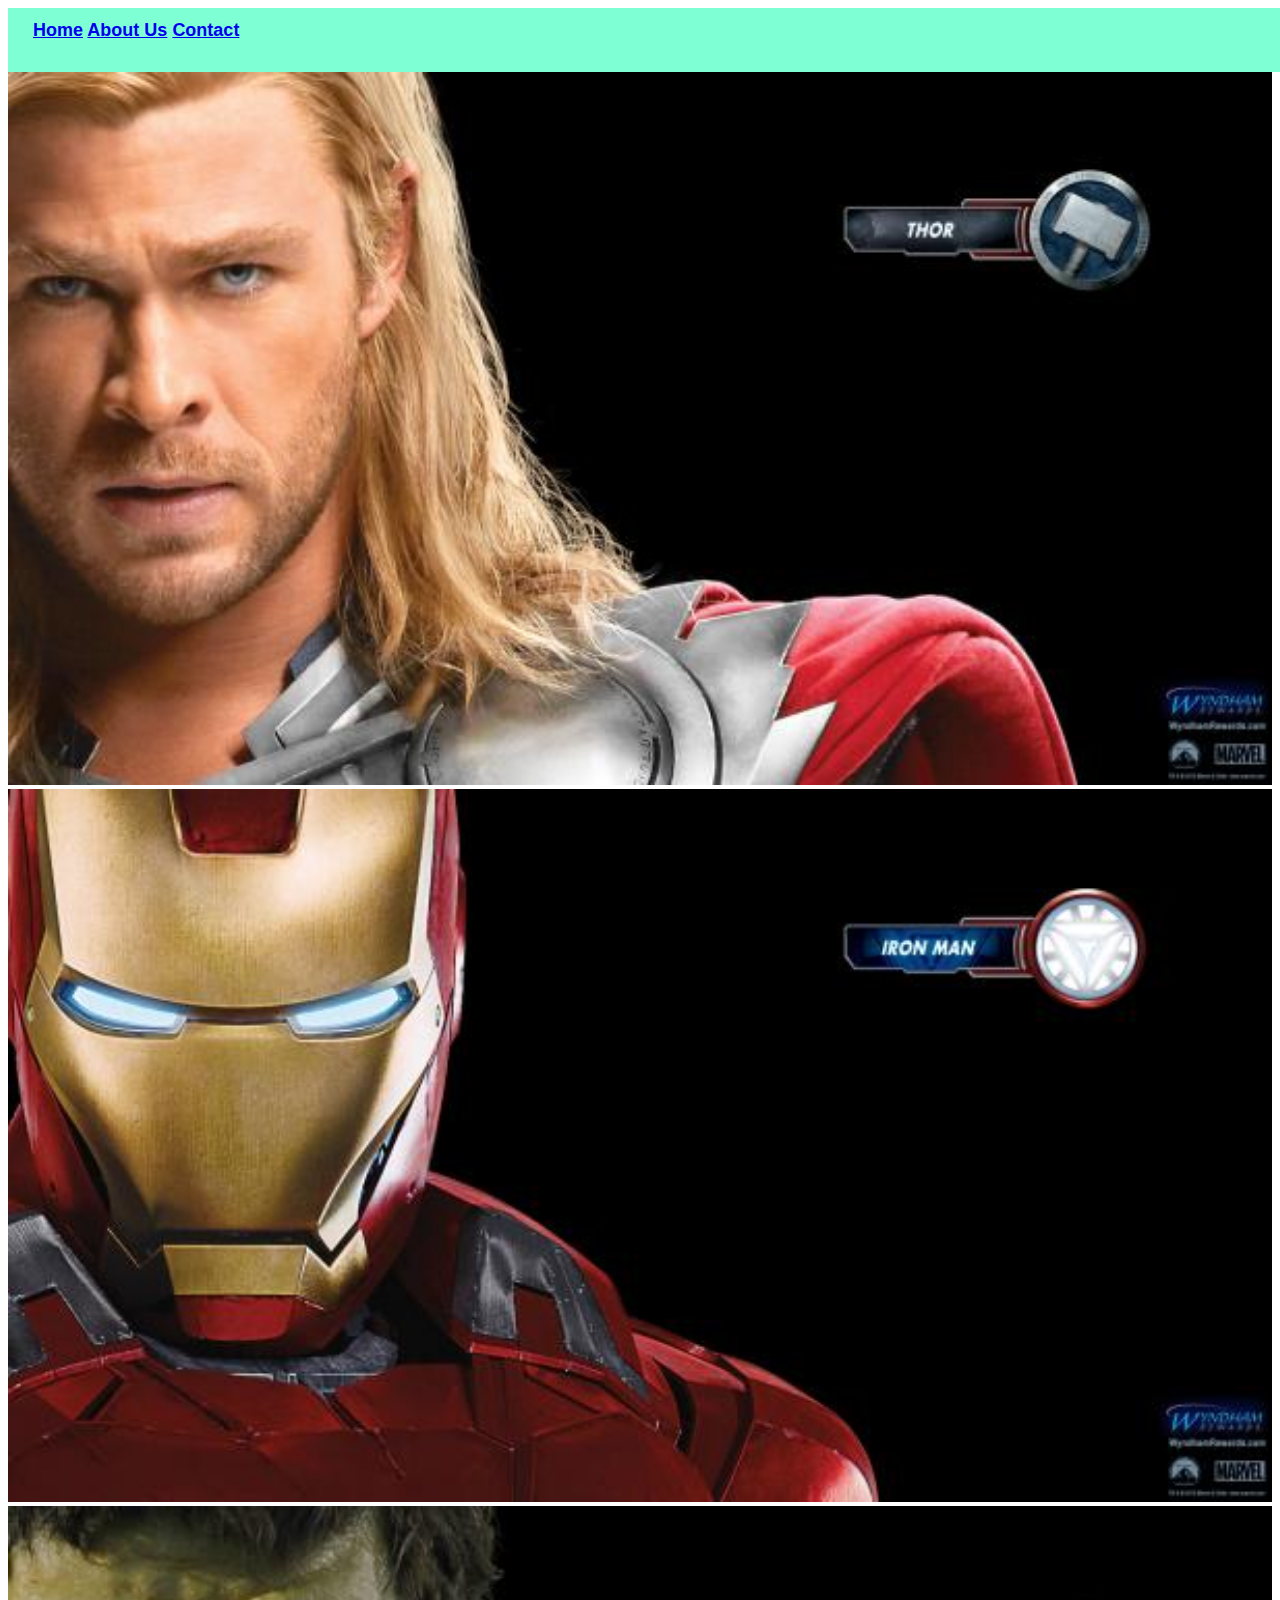
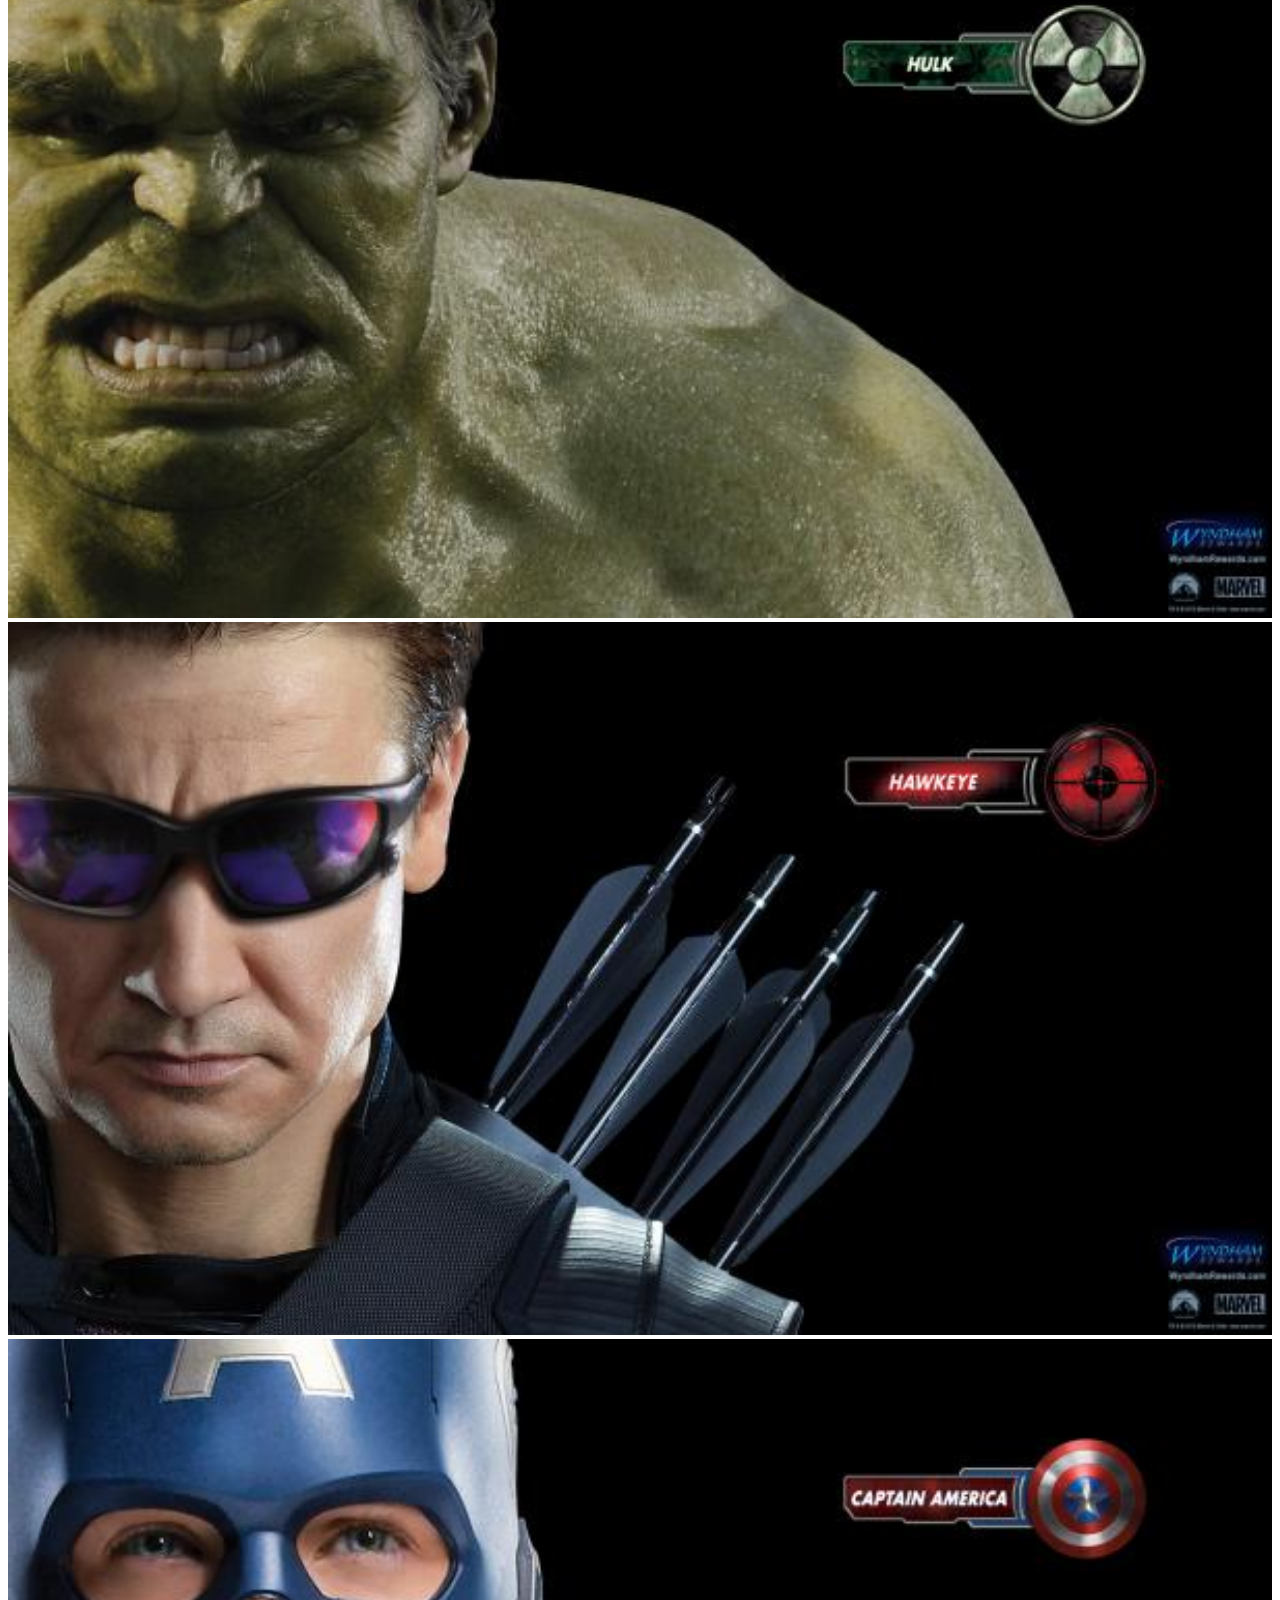
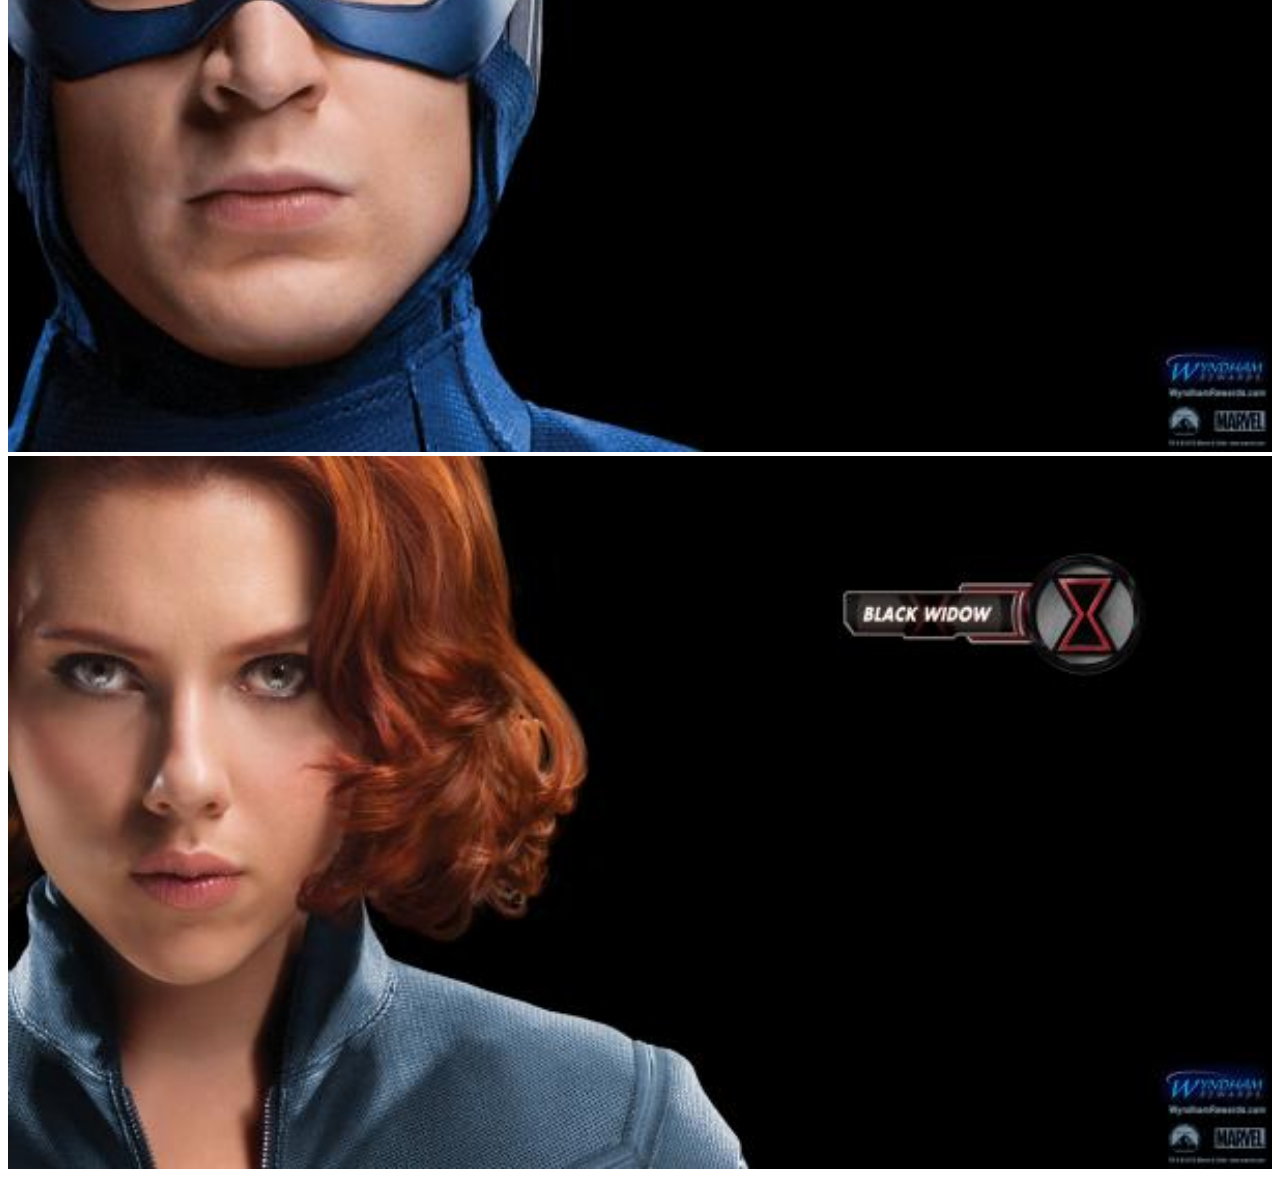
<file: index.html>
<!DOCTYPE html>
<html>
    <head>
        <link rel="stylesheet" href="style.css">

    </head>
    <body>
        <div id="menu">
            <a href="#">Home</a>
            <a href="#">About Us</a>
            <a href="#">Contact</a>
       </div>
        <div class="gallery">
            <a href="avenger-1.html"><img src="images/avengers_01.jpg"></a>
            <a href="avenger-2.html"><img src="images/avengers_02.jpg"></a>
            <a href="avenger-3.html"><img src="images/avengers_03.jpg"></a>
            <a href="avenger-4.html"><img src="images/avengers_04.jpg"></a>
            <a href="avenger-5.html"><img src="images/avengers_05.jpg"></a>
            <a href="avenger-6.html"><img src="images/avengers_06.jpg"></a>
         </div>

    <body>   
 <html>
</file>
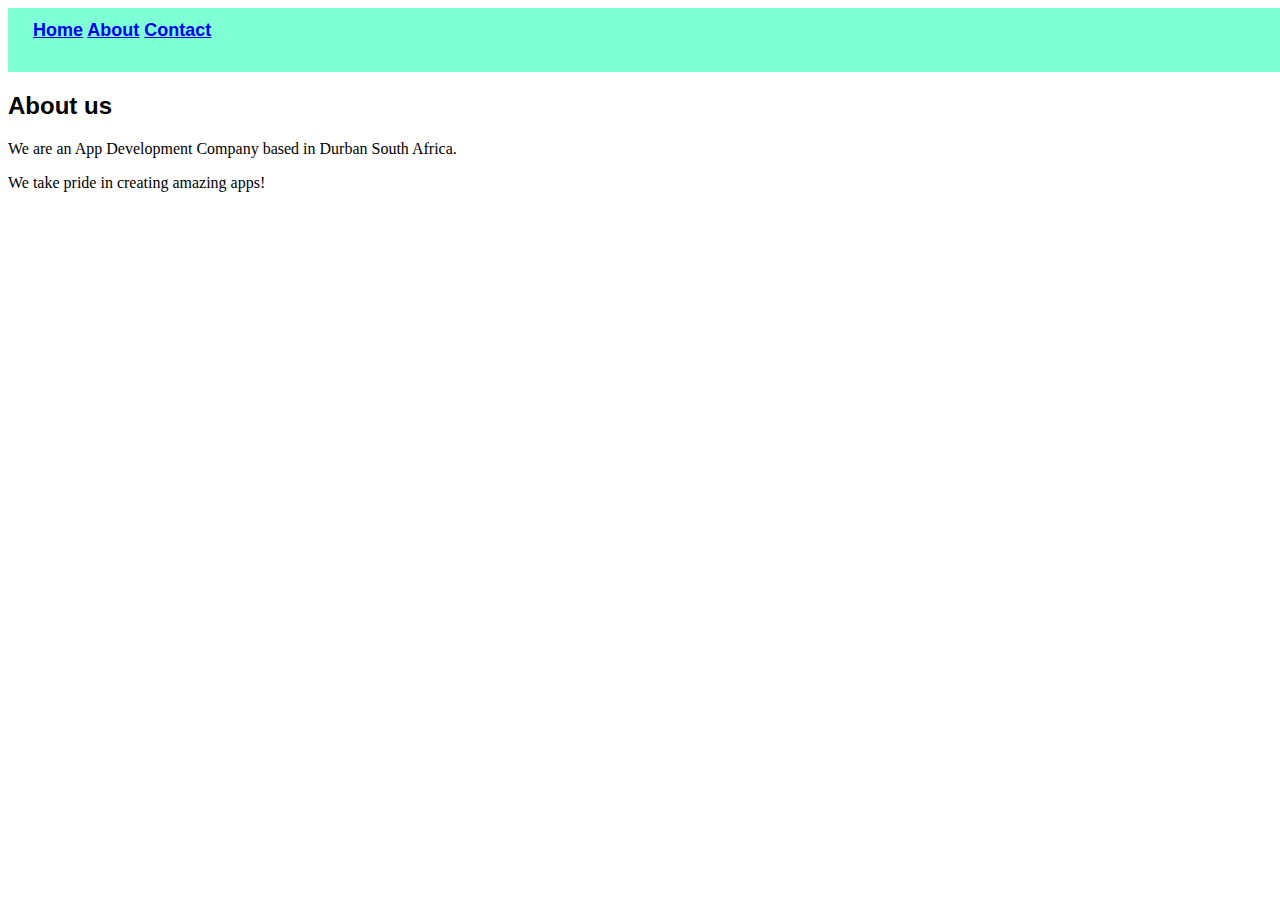
<file: about.html>
<!DOCTYPE html>
<html>
    <head>
        <link rel="stylesheet" href="style.css">
    </head>
    <body>
        <div id="menu">
            <a href="index.html">Home</a>
            <a href="about.html">About</a>
            <a href="contact.html">Contact</a>
        </div>
        <h2>About us</h2>
        <p>We are an App Development Company based in Durban South Africa.</p>
        <p>We take pride in creating amazing apps!</p> 
    </body>
</html>
</file>
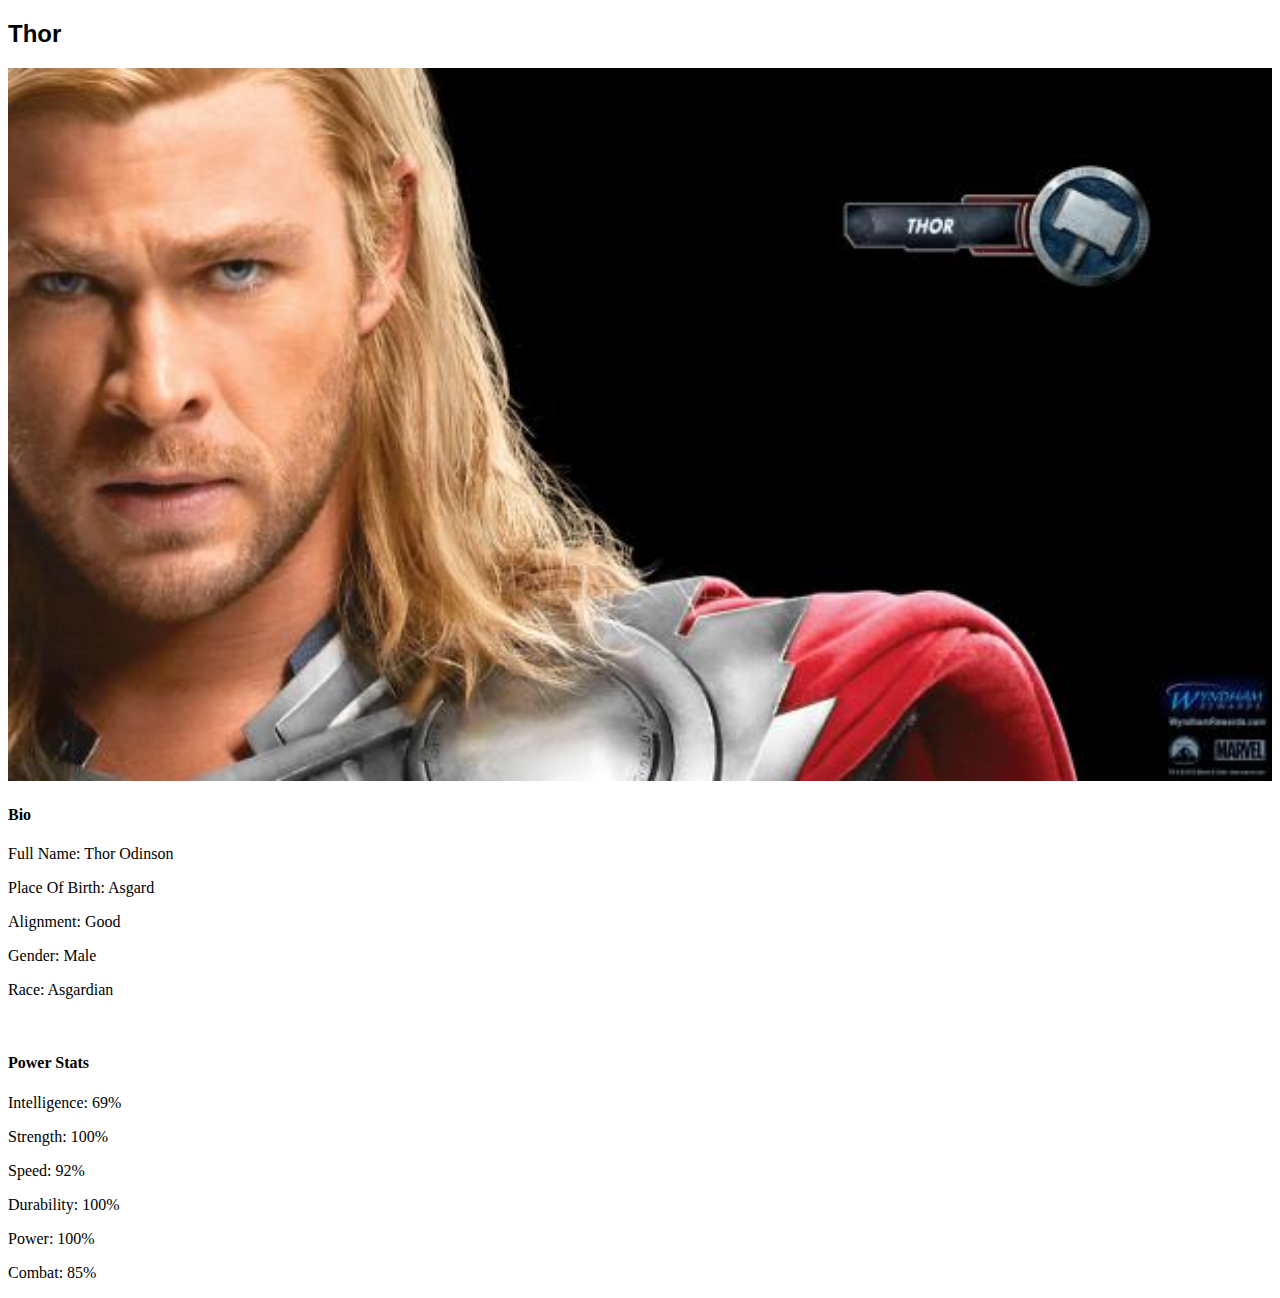
<file: avenger-1.html>
<!DOCTYPE html>
<html>
    <head>
        <link rel="stylesheet" href="style.css">
    </head>
    <body>
        <h2>Thor</h2>
        <div class="gallery">
            <img src="images/avengers_01.jpg">
        </div> 
        <h4>Bio</h4> 
        <p>Full Name: Thor Odinson</p> 
        <p>Place Of Birth: Asgard</p> 
        <p>Alignment: Good</p> 
        <p>Gender: Male</p>
        <p>Race: Asgardian</p> 
        <br/>
        <h4>Power Stats</h4>
        <p>Intelligence: 69%</p>
        <p>Strength: 100%</p>
        <p>Speed: 92%</p>
        <p>Durability: 100%</p>
        <p>Power: 100%</p>
        <p>Combat: 85%</p>

    <body>   
 <html>
</file>
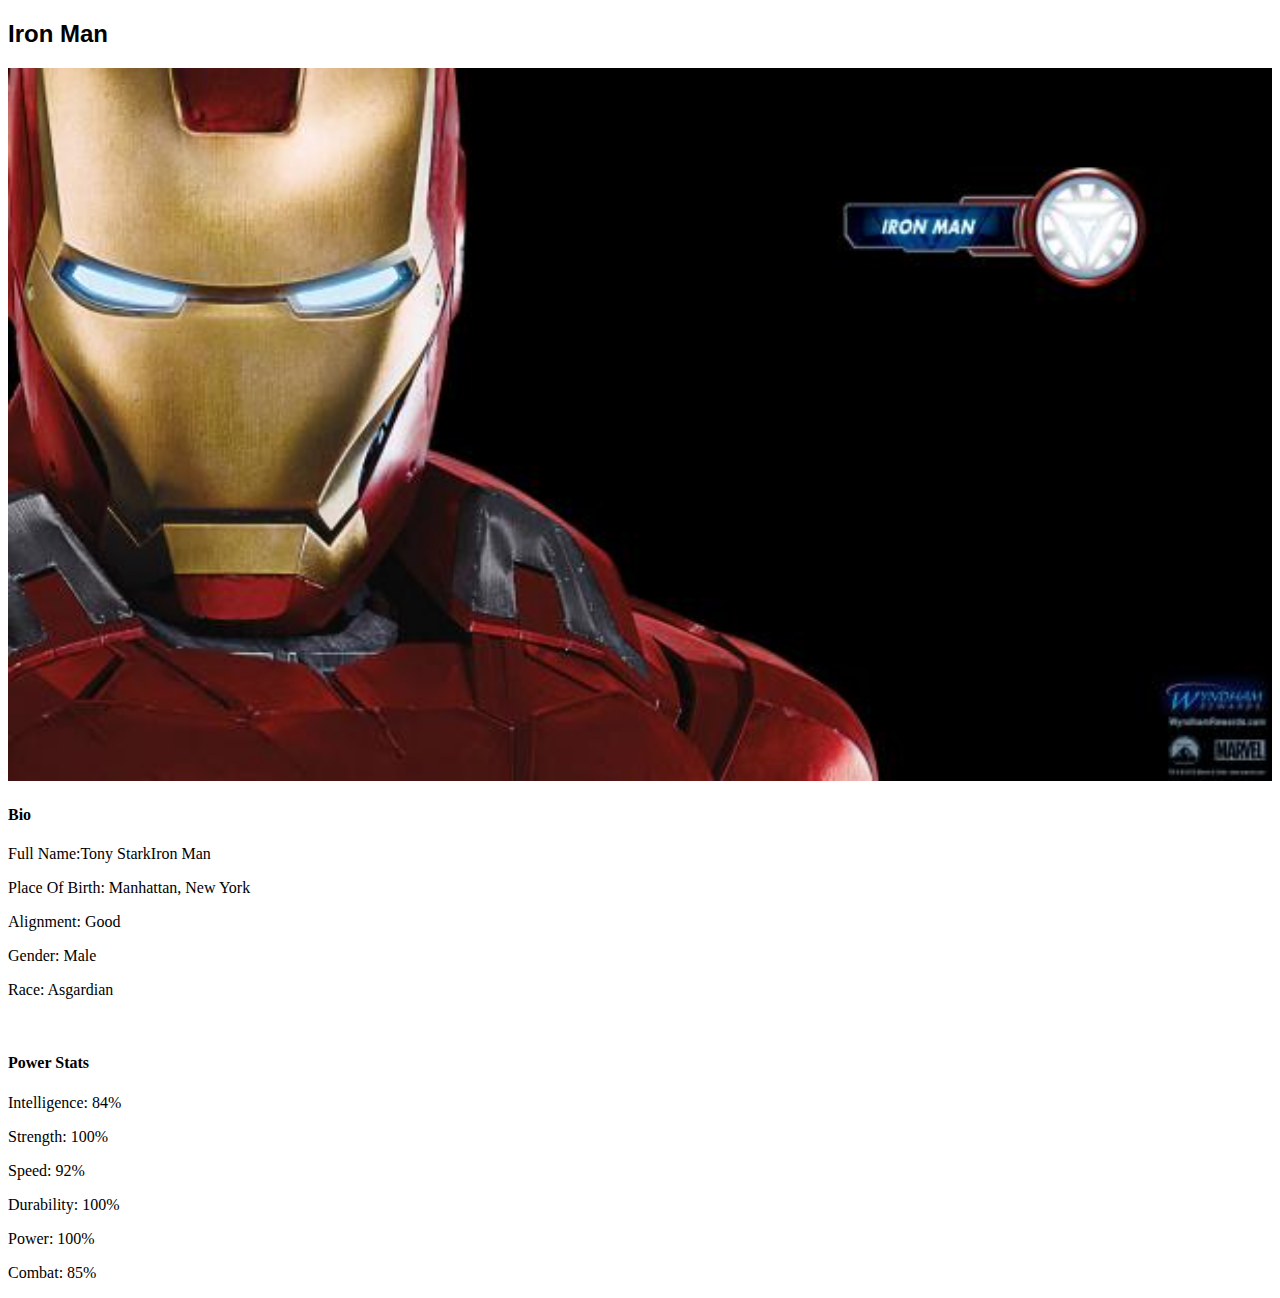
<file: avenger-2.html>
<!DOCTYPE html>
<html>
    <head>
        <link rel="stylesheet" href="style.css">
    </head>
    <body>
        <h2>Iron Man</h2>
        <div class="gallery">
            <img src="images/avengers_02.jpg">
        </div> 
        <h4>Bio</h4> 
        <p>Full Name:Tony StarkIron Man</p> 
        <p>Place Of Birth: Manhattan, New York</p> 
        <p>Alignment: Good</p> 
        <p>Gender: Male</p>
        <p>Race: Asgardian</p> 
        <br/>
        <h4>Power Stats</h4>
        <p>Intelligence: 84%</p>
        <p>Strength: 100%</p>
        <p>Speed: 92%</p>
        <p>Durability: 100%</p>
        <p>Power: 100%</p>
        <p>Combat: 85%</p>

    <body>   
 <html>
</file>
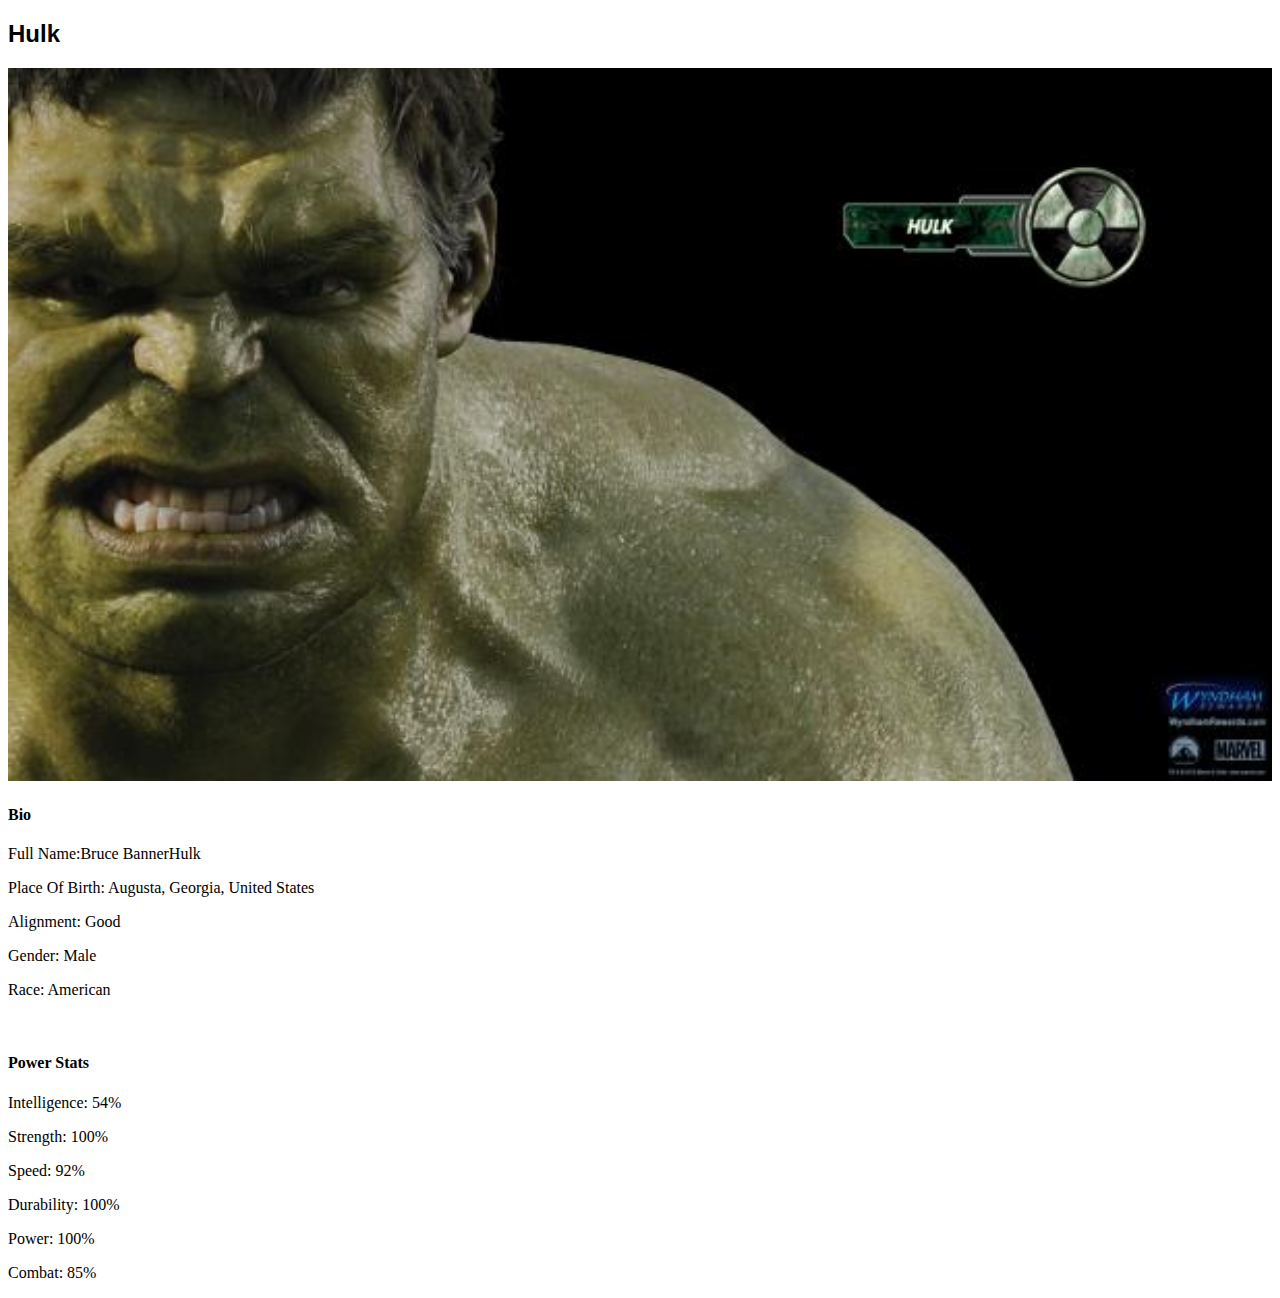
<file: avenger-3.html>
<!DOCTYPE html>
<html>
    <head>
        <link rel="stylesheet" href="style.css">
    </head>
    <body>
        <h2>Hulk</h2>
        <div class="gallery">
            <img src="images/avengers_03.jpg">
        </div> 
        <h4>Bio</h4> 
        <p>Full Name:Bruce BannerHulk</p> 
        <p>Place Of Birth: Augusta, Georgia, United States</p> 
        <p>Alignment: Good</p> 
        <p>Gender: Male</p>
        <p>Race: American</p> 
        <br/>
        <h4>Power Stats</h4>
        <p>Intelligence: 54%</p>
        <p>Strength: 100%</p>
        <p>Speed: 92%</p>
        <p>Durability: 100%</p>
        <p>Power: 100%</p>
        <p>Combat: 85%</p>

    <body>   
 <html>
</file>
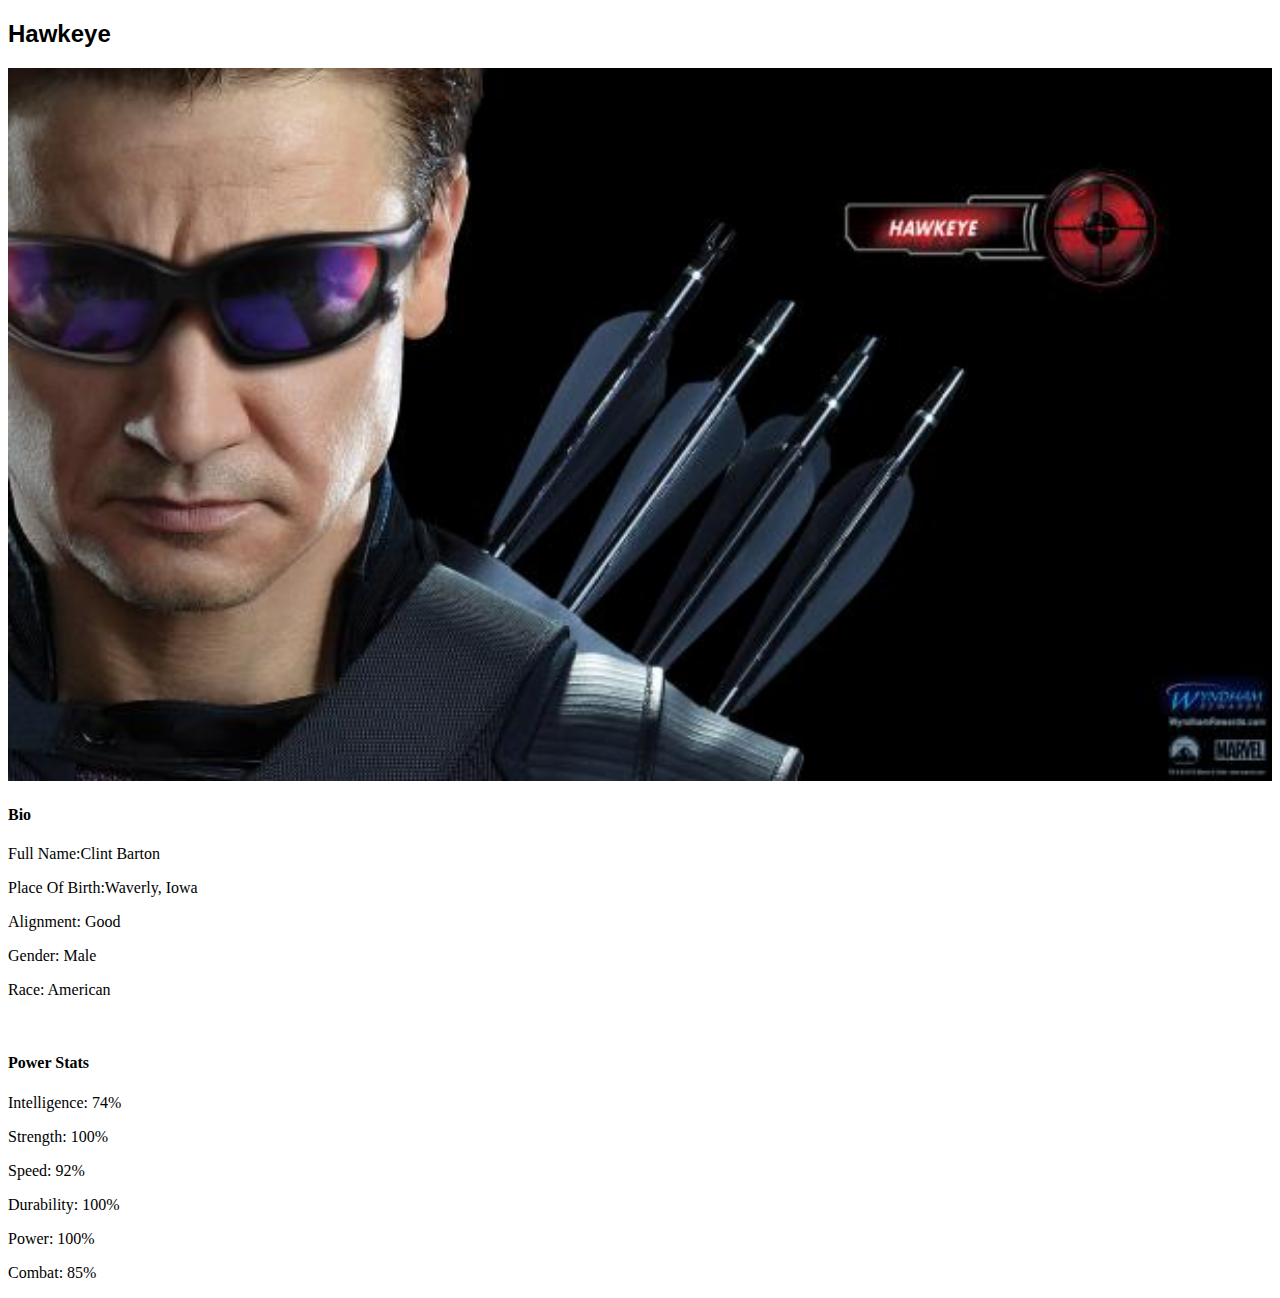
<file: avenger-4.html>
<!DOCTYPE html>
<html>
    <head>
        <link rel="stylesheet" href="style.css">
    </head>
    <body>
        <h2>Hawkeye</h2>
        <div class="gallery">
            <img src="images/avengers_04.jpg">
        </div> 
        <h4>Bio</h4> 
        <p>Full Name:Clint Barton</p> 
        <p>Place Of Birth:Waverly, Iowa </p> 
        <p>Alignment: Good</p> 
        <p>Gender: Male</p>
        <p>Race: American</p> 
        <br/>
        <h4>Power Stats</h4>
        <p>Intelligence: 74%</p>
        <p>Strength: 100%</p>
        <p>Speed: 92%</p>
        <p>Durability: 100%</p>
        <p>Power: 100%</p>
        <p>Combat: 85%</p>

    <body>   
 <html>
</file>
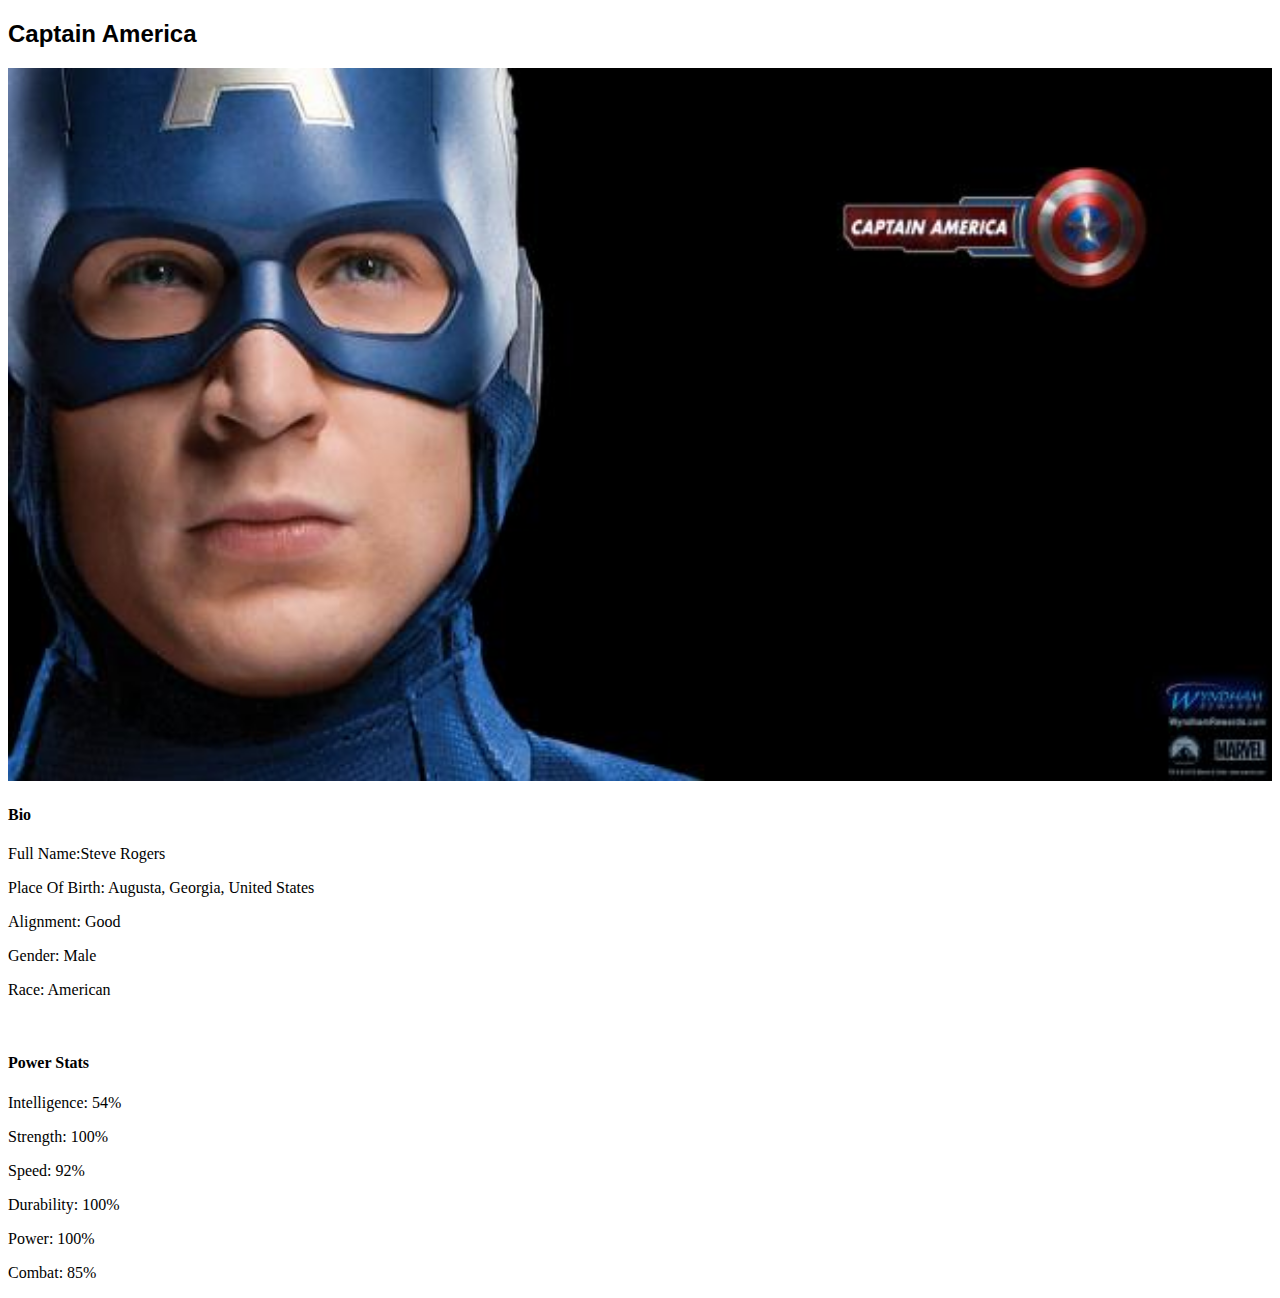
<file: avenger-5.html>
<!DOCTYPE html>
<html>
    <head>
        <link rel="stylesheet" href="style.css">
    </head>
    <body>
        <h2>Captain America</h2>
        <div class="gallery">
            <img src="images/avengers_05.jpg">
        </div> 
        <h4>Bio</h4> 
        <p>Full Name:Steve Rogers</p> 
        <p>Place Of Birth: Augusta, Georgia, United States</p> 
        <p>Alignment: Good</p> 
        <p>Gender: Male</p>
        <p>Race: American</p> 
        <br/>
        <h4>Power Stats</h4>
        <p>Intelligence: 54%</p>
        <p>Strength: 100%</p>
        <p>Speed: 92%</p>
        <p>Durability: 100%</p>
        <p>Power: 100%</p>
        <p>Combat: 85%</p>

    <body>   
 <html>
</file>
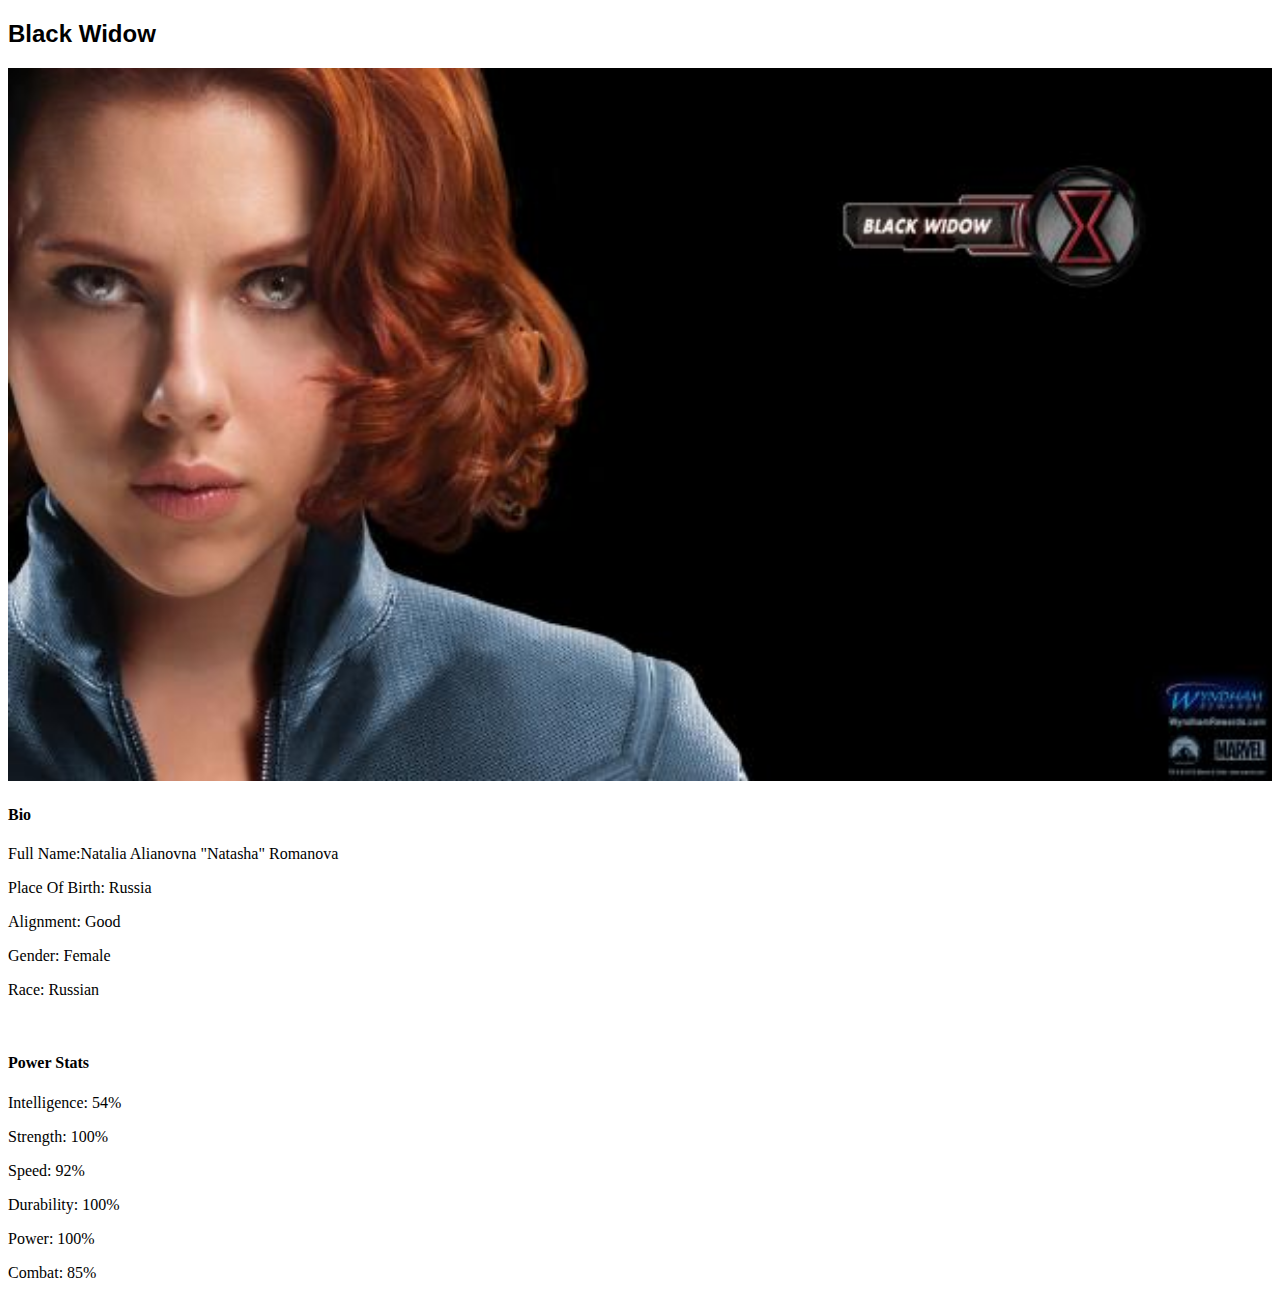
<file: avenger-6.html>
<!DOCTYPE html>
<html>
    <head>
        <link rel="stylesheet" href="style.css">
    </head>
    <body>
        <h2>Black Widow</h2>
        <div class="gallery">
            <img src="images/avengers_06.jpg">
        </div> 
        <h4>Bio</h4> 
        <p>Full Name:Natalia Alianovna "Natasha" Romanova</p> 
        <p>Place Of Birth: Russia</p> 
        <p>Alignment: Good</p> 
        <p>Gender: Female</p>
        <p>Race: Russian</p> 
        <br/>
        <h4>Power Stats</h4>
        <p>Intelligence: 54%</p>
        <p>Strength: 100%</p>
        <p>Speed: 92%</p>
        <p>Durability: 100%</p>
        <p>Power: 100%</p>
        <p>Combat: 85%</p>

    <body>   
 <html>
</file>
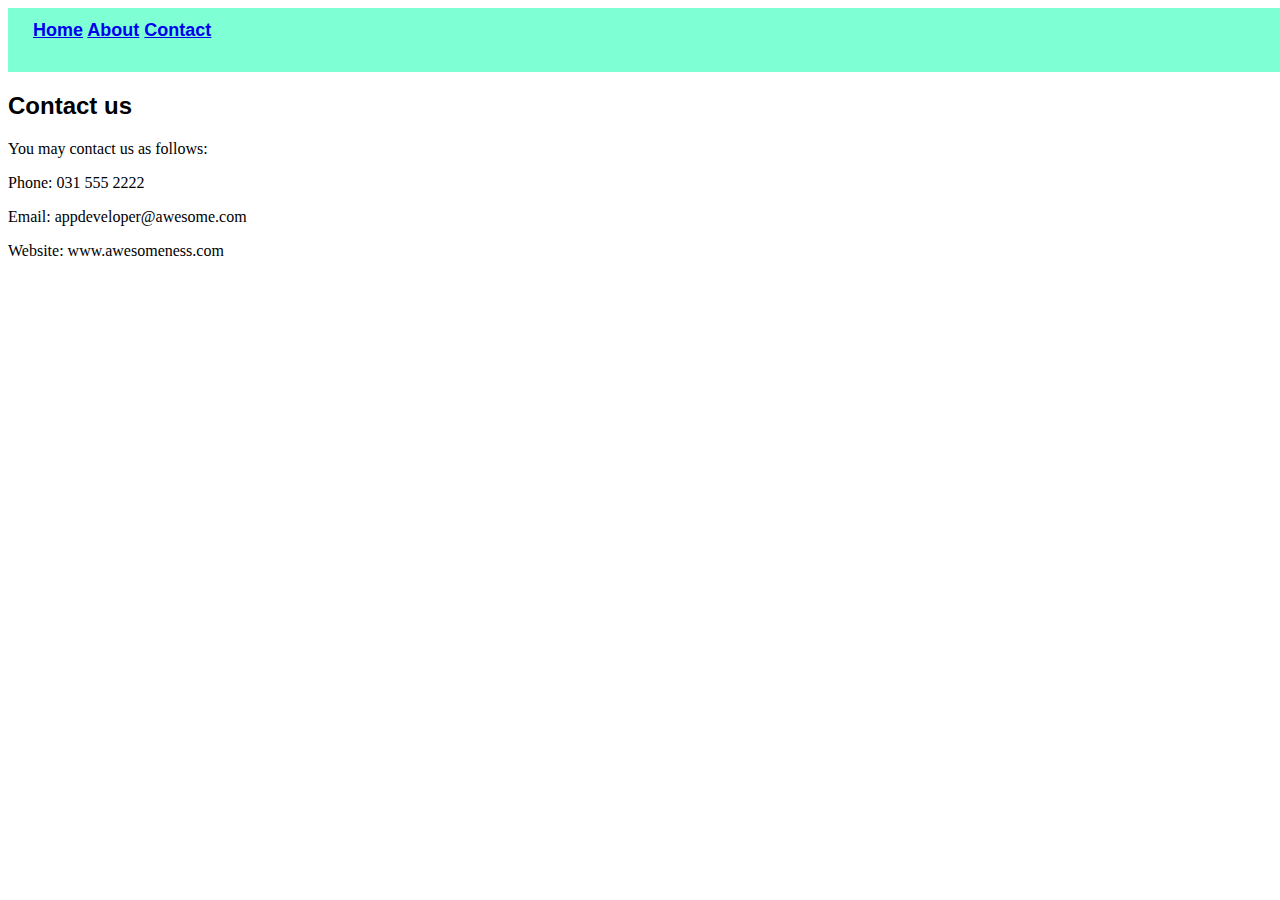
<file: contacts.html>
<!DOCTYPE html>
<html>
    <head>
        <link rel="stylesheet" href="style.css">
    </head>
    <body>
        <div id="menu">
            <a href="index.html">Home</a>
            <a href="about.html">About</a>
            <a href="contact.html">Contact</a>
        </div>
        <h2>Contact us</h2>
        <p>You may contact us as follows:</p>
        <p>Phone: 031 555 2222</p>
        <p>Email: appdeveloper@awesome.com</p>
        <p>Website: www.awesomeness.com</p>
    </body>
</html>
</file>
<file: style.css>
.gallery img{
    width: 100%;
}

#menu{
    width: 100%;
    height: 40px;
    background-color: aquamarine;
    padding: 12px;
}

#menu{
    color: #fff;
    font-family: 'Segoe UI', Tahoma, Geneva, Verdana, sans-serif;
    font-size: 18px;
    font-weight: 800;
    flex-direction: row;

    padding-left: 25px;
    padding-right: 25px;
}

h2{
    font-family: 'Gill Sans', 'Gill Sans MT', Calibri, 'Trebuchet MS', sans-serif;
    flex-direction: none;
}

#menu a:hover{
    color: #5077bd;
}
</file>
